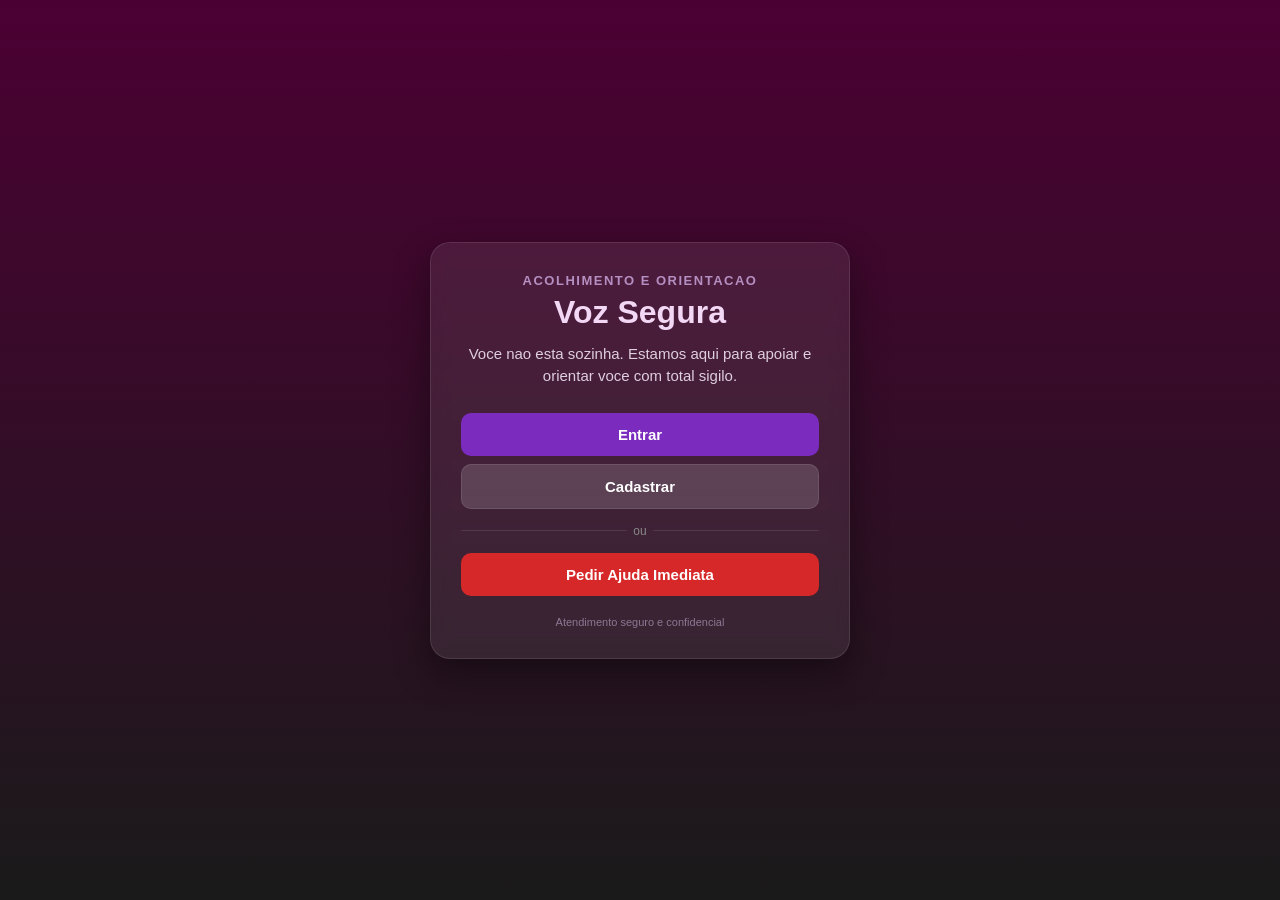
<file: EngenhariaDeSoftware/TrabalhoEngSoft/VozSegura/index.html>
<!DOCTYPE html>
<html lang="pt-br">
<head>
    <meta charset="UTF-8">
    <meta name="viewport" content="width=device-width, initial-scale=1.0">
    <title>Voz Segura</title>
    <link rel="stylesheet" href="style.css">
    <script src="https://browser.sentry-cdn.com/7.57.0/bundle.min.js" crossorigin="anonymous"></script>
</head>
<body>
    <div class="container">
        <div class="subtitulo">Acolhimento e Orientacao</div>
        <h1>Voz Segura</h1>
        <p>Voce nao esta sozinha. Estamos aqui para apoiar e orientar voce com total sigilo.</p>
        
        <button class="btn-principal" onclick="irParaLogin()">Entrar</button>
        <button class="btn-secundario" onclick="irParaCadastro()">Cadastrar</button>
        
        <div class="divisor">ou</div>
        
        <button class="btn-emergencia" onclick="irParaEmergencia()">Pedir Ajuda Imediata</button>
        
        <div class="footer">
            Atendimento seguro e confidencial
        </div>
    </div>
    
    <script src="script.js"></script>
</body>
</html>
</file>
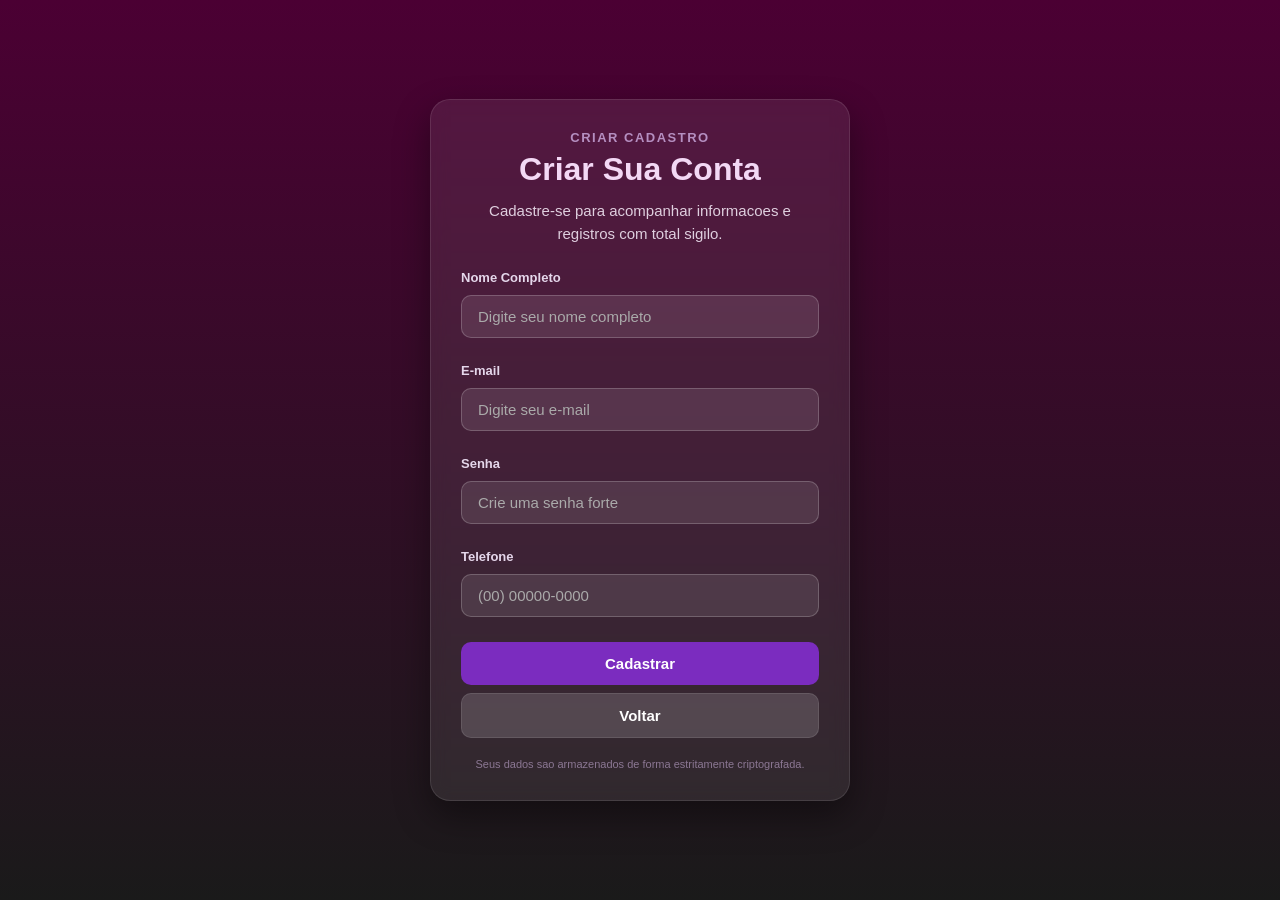
<file: EngenhariaDeSoftware/TrabalhoEngSoft/VozSegura/cadastro.html>
<!DOCTYPE html>
<html lang="pt-br">
<head>
    <meta charset="UTF-8">
    <meta name="viewport" content="width=device-width, initial-scale=1.0">
    <title>Cadastro - Voz Segura</title>
    <link rel="stylesheet" href="style.css">
    <script src="https://browser.sentry-cdn.com/7.57.0/bundle.min.js" crossorigin="anonymous"></script>
</head>
<body>
    <div class="container">
        <div class="subtitulo">Criar Cadastro</div>
        <h1>Criar Sua Conta</h1>
        <p>Cadastre-se para acompanhar informacoes e registros com total sigilo.</p>
        
        <div class="grupo-campo">
            <label for="nome">Nome Completo</label>
            <input type="text" id="nome" class="input" placeholder="Digite seu nome completo">
        </div>
        
        <div class="grupo-campo">
            <label for="email">E-mail</label>
            <input type="email" id="email" class="input" placeholder="Digite seu e-mail">
        </div>
        
        <div class="grupo-campo">
            <label for="senha">Senha</label>
            <input type="password" id="senha" class="input" placeholder="Crie uma senha forte">
        </div>
        
        <div class="grupo-campo">
            <label for="telefone">Telefone</label>
            <input type="tel" id="telefone" class="input" placeholder="(00) 00000-0000">
        </div>
        
        <button class="btn-principal" onclick="cadastrar()">Cadastrar</button>
        <button class="btn-secundario" onclick="voltar()">Voltar</button>
        
        <div class="footer">
            Seus dados sao armazenados de forma estritamente criptografada.
        </div>
    </div>
    
    <script src="script.js"></script>
</body>
</html>
</file>
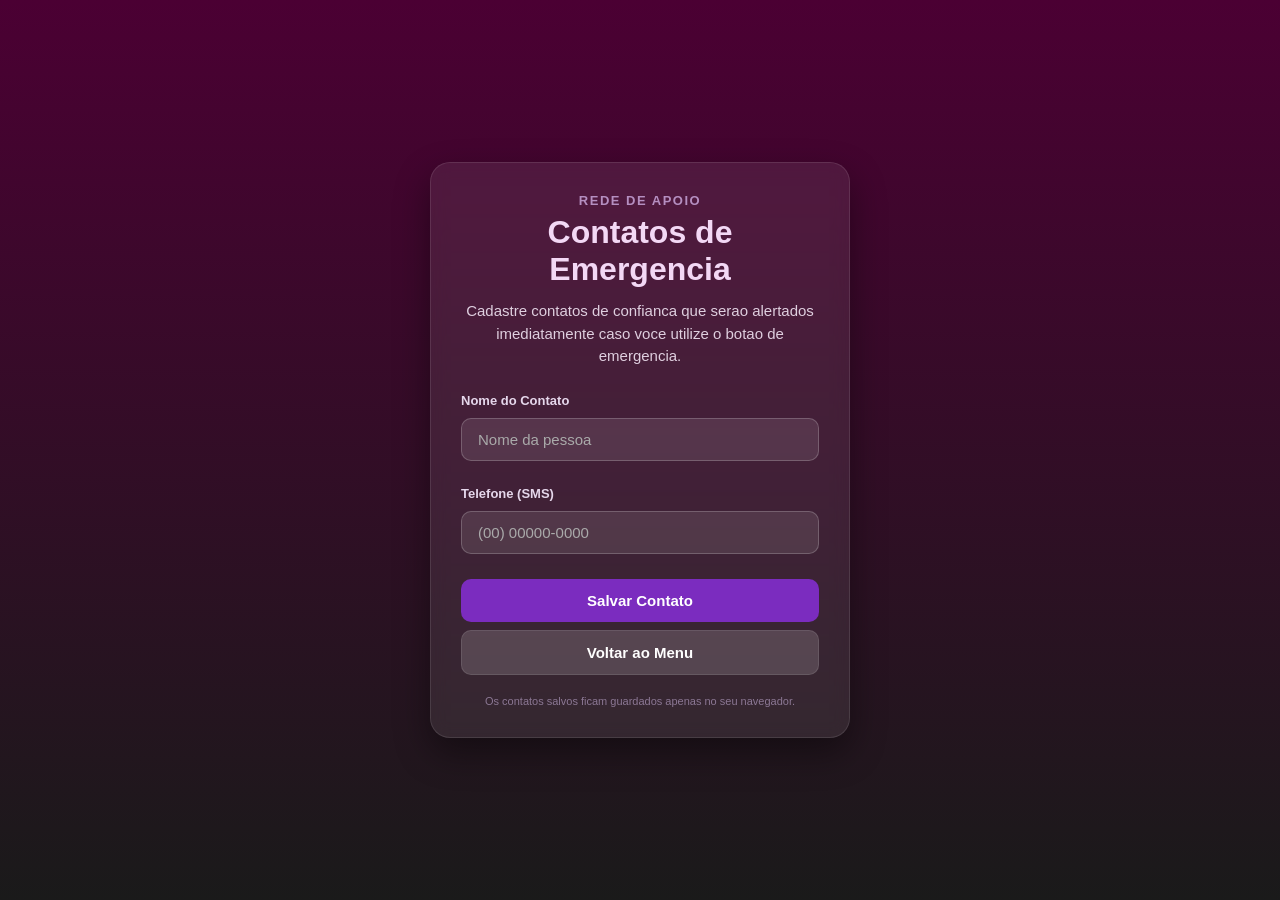
<file: EngenhariaDeSoftware/TrabalhoEngSoft/VozSegura/contato.html>
<!DOCTYPE html>
<html lang="pt-br">
<head>
    <meta charset="UTF-8">
    <meta name="viewport" content="width=device-width, initial-scale=1.0">
    <title>Contatos de Emergencia - Voz Segura</title>
    <link rel="stylesheet" href="style.css">
    <script src="https://browser.sentry-cdn.com/7.57.0/bundle.min.js" crossorigin="anonymous"></script>
</head>
<body>
    <div class="container">
        <div class="subtitulo">Rede de Apoio</div>
        <h1>Contatos de Emergencia</h1>
        <p>Cadastre contatos de confianca que serao alertados imediatamente caso voce utilize o botao de emergencia.</p>
        
        <div class="grupo-campo">
            <label for="nome-contato">Nome do Contato</label>
            <input type="text" id="nome-contato" class="input" placeholder="Nome da pessoa">
        </div>
        
        <div class="grupo-campo">
            <label for="tel-contato">Telefone (SMS)</label>
            <input type="tel" id="tel-contato" class="input" placeholder="(00) 00000-0000">
        </div>
        
        <button class="btn-principal" onclick="salvarContato()">Salvar Contato</button>
        <button class="btn-secundario" onclick="voltarPagina()">Voltar ao Menu</button>
        
        <div class="footer">
            Os contatos salvos ficam guardados apenas no seu navegador.
        </div>
    </div>
    
    <script src="script.js"></script>
</body>
</html>
</file>
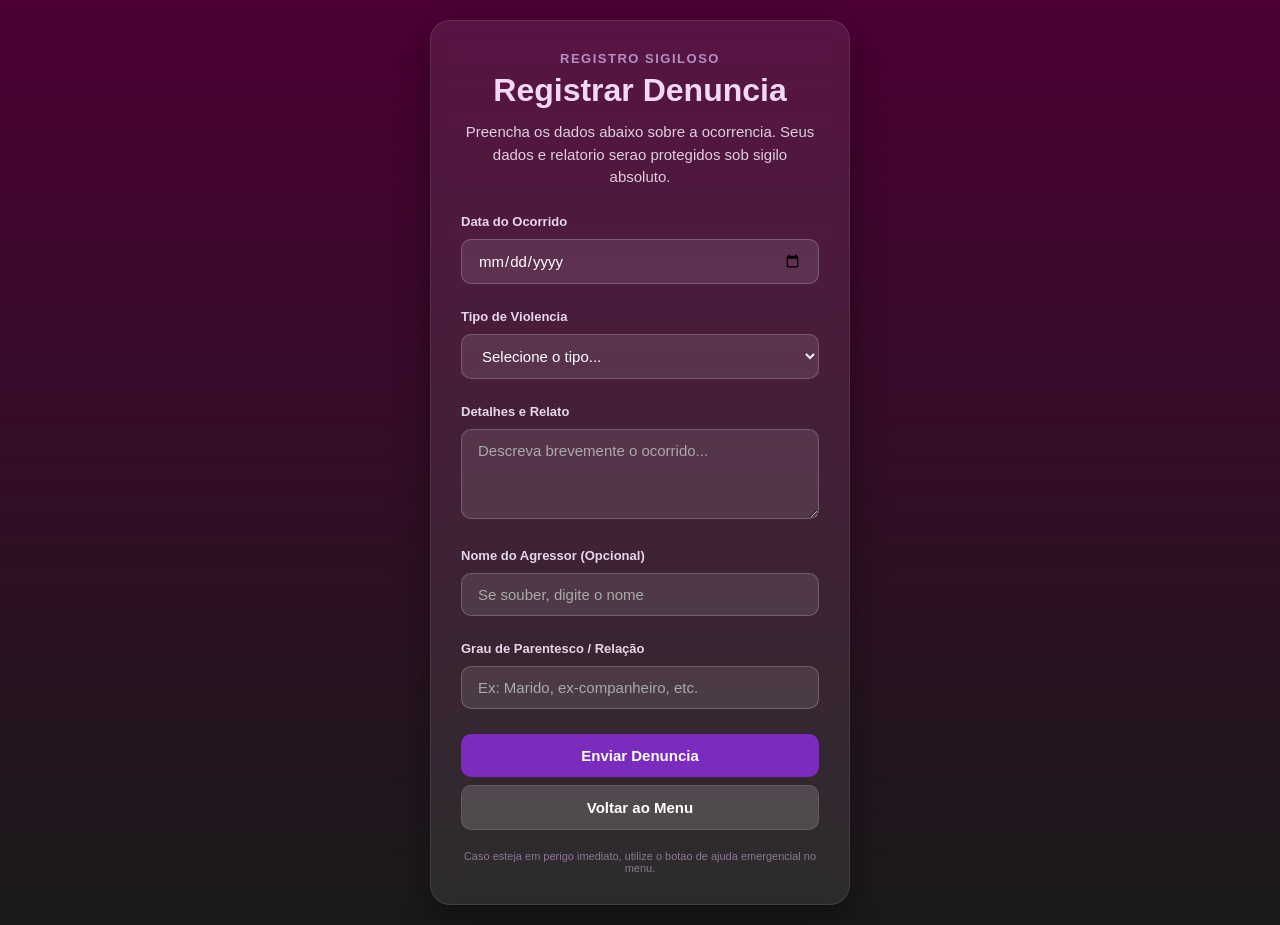
<file: EngenhariaDeSoftware/TrabalhoEngSoft/VozSegura/denuncia.html>
<!DOCTYPE html>
<html lang="pt-br">
<head>
    <meta charset="UTF-8">
    <meta name="viewport" content="width=device-width, initial-scale=1.0">
    <title>Registrar Denuncia - Voz Segura</title>
    <link rel="stylesheet" href="style.css">
    <script src="https://browser.sentry-cdn.com/7.57.0/bundle.min.js" crossorigin="anonymous"></script>
</head>
<body>
    <div class="container">
        <div class="subtitulo">Registro Sigiloso</div>
        <h1>Registrar Denuncia</h1>
        <p>Preencha os dados abaixo sobre a ocorrencia. Seus dados e relatorio serao protegidos sob sigilo absoluto.</p>
        
        <div class="grupo-campo">
            <label for="data-fato">Data do Ocorrido</label>
            <input type="date" id="data-fato" class="input">
        </div>
        
        <div class="grupo-campo">
            <label for="tipo-violencia">Tipo de Violencia</label>
            <select id="tipo-violencia" class="input">
                <option value="">Selecione o tipo...</option>
                <option value="Física">Violencia Fisica</option>
                <option value="Psicológica">Violencia Psicologica</option>
                <option value="Sexual">Violencia Sexual</option>
                <option value="Patrimonial">Violencia Patrimonial</option>
                <option value="Moral">Violencia Moral</option>
            </select>
        </div>
        
        <div class="grupo-campo">
            <label for="detalhes">Detalhes e Relato</label>
            <textarea id="detalhes" class="input" placeholder="Descreva brevemente o ocorrido..."></textarea>
        </div>
        
        <div class="grupo-campo">
            <label for="agressor">Nome do Agressor (Opcional)</label>
            <input type="text" id="agressor" class="input" placeholder="Se souber, digite o nome">
        </div>
        
        <div class="grupo-campo">
            <label for="parentesco">Grau de Parentesco / Relação</label>
            <input type="text" id="parentesco" class="input" placeholder="Ex: Marido, ex-companheiro, etc.">
        </div>
        
        <button class="btn-principal" onclick="enviarDenuncia()">Enviar Denuncia</button>
        <button class="btn-secundario" onclick="voltarPagina()">Voltar ao Menu</button>
        
        <div class="footer">
            Caso esteja em perigo imediato, utilize o botao de ajuda emergencial no menu.
        </div>
    </div>
    
    <script src="script.js"></script>
</body>
</html>
</file>
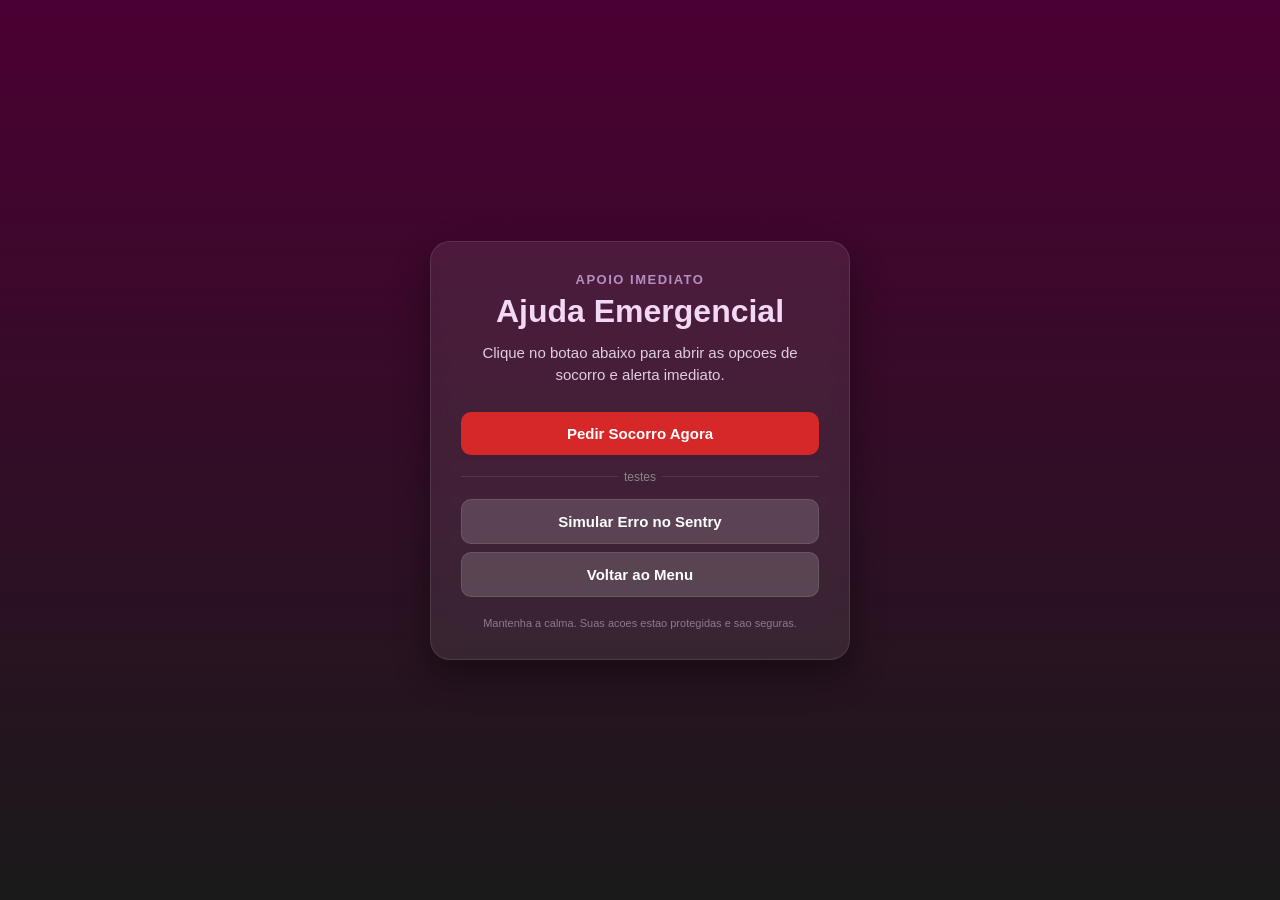
<file: EngenhariaDeSoftware/TrabalhoEngSoft/VozSegura/emergencia.html>
<!DOCTYPE html>
<html lang="pt-br">
<head>
    <meta charset="UTF-8">
    <meta name="viewport" content="width=device-width, initial-scale=1.0">
    <title>Ajuda Emergencial - Voz Segura</title>
    <link rel="stylesheet" href="style.css">
    <script src="https://browser.sentry-cdn.com/7.57.0/bundle.min.js" crossorigin="anonymous"></script>
</head>
<body>
    <div class="container">
        <div class="subtitulo">Apoio Imediato</div>
        <h1>Ajuda Emergencial</h1>
        <p>Clique no botao abaixo para abrir as opcoes de socorro e alerta imediato.</p>
        
        <button class="btn-emergencia" onclick="mostrarOpcoes()">Pedir Socorro Agora</button>
        
        <div id="opcoes" style="display: none; margin-top: 20px;">
            <div class="bloco-conteudo">
                <h3>Acionar Servicos Publicos</h3>
                <p>Ligacao direta para a Policia Militar.</p>
                <button class="btn-principal" onclick="ajudaPolicia()">Ligar para a Policia Militar (190)</button>
            </div>
            
            <div class="bloco-conteudo">
                <h3>Alerta Silencioso</h3>
                <p>Envia mensagens de socorro para seus contatos cadastrados.</p>
                <button class="btn-secundario" onclick="ajudaContatos()">Alertar Contatos Cadastrados</button>
            </div>
        </div>
        
        <div class="divisor">testes</div>
        
        <button class="btn-secundario" onclick="gerarErro()">Simular Erro no Sentry</button>
        <button class="btn-secundario" onclick="voltarPagina()">Voltar ao Menu</button>
        
        <div class="footer">
            Mantenha a calma. Suas acoes estao protegidas e sao seguras.
        </div>
    </div>
    
    <script src="script.js"></script>
</body>
</html>
</file>
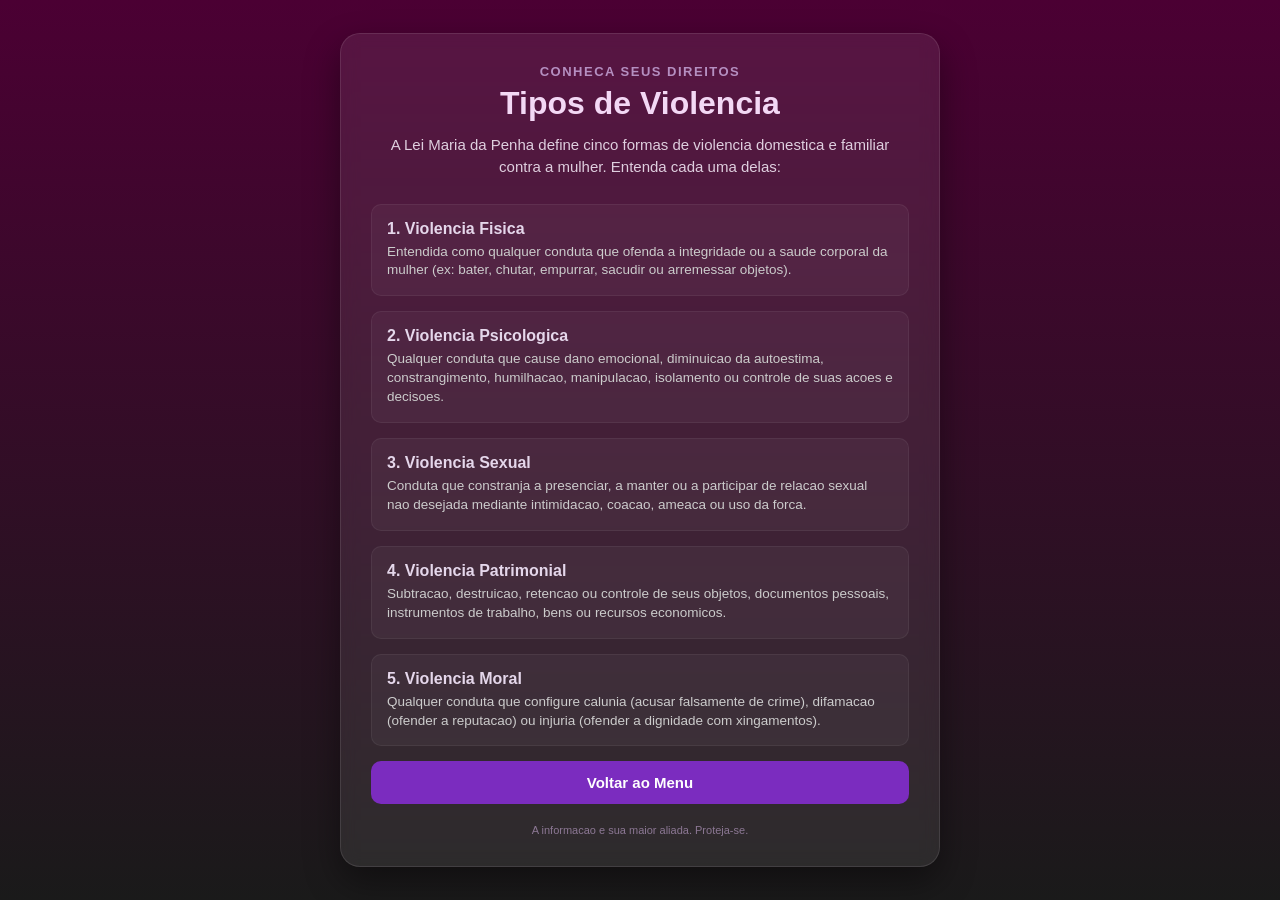
<file: EngenhariaDeSoftware/TrabalhoEngSoft/VozSegura/info.html>
<!DOCTYPE html>
<html lang="pt-br">
<head>
    <meta charset="UTF-8">
    <meta name="viewport" content="width=device-width, initial-scale=1.0">
    <title>Informativo - Voz Segura</title>
    <link rel="stylesheet" href="style.css">
    <script src="https://browser.sentry-cdn.com/7.57.0/bundle.min.js" crossorigin="anonymous"></script>
</head>
<body>
    <div class="container container-largo">
        <div class="subtitulo">Conheca Seus Direitos</div>
        <h1>Tipos de Violencia</h1>
        <p>A Lei Maria da Penha define cinco formas de violencia domestica e familiar contra a mulher. Entenda cada uma delas:</p>
        
        <div class="bloco-conteudo">
            <h3>1. Violencia Fisica</h3>
            <p>Entendida como qualquer conduta que ofenda a integridade ou a saude corporal da mulher (ex: bater, chutar, empurrar, sacudir ou arremessar objetos).</p>
        </div>
        
        <div class="bloco-conteudo">
            <h3>2. Violencia Psicologica</h3>
            <p>Qualquer conduta que cause dano emocional, diminuicao da autoestima, constrangimento, humilhacao, manipulacao, isolamento ou controle de suas acoes e decisoes.</p>
        </div>
        
        <div class="bloco-conteudo">
            <h3>3. Violencia Sexual</h3>
            <p>Conduta que constranja a presenciar, a manter ou a participar de relacao sexual nao desejada mediante intimidacao, coacao, ameaca ou uso da forca.</p>
        </div>
        
        <div class="bloco-conteudo">
            <h3>4. Violencia Patrimonial</h3>
            <p>Subtracao, destruicao, retencao ou controle de seus objetos, documentos pessoais, instrumentos de trabalho, bens ou recursos economicos.</p>
        </div>
        
        <div class="bloco-conteudo">
            <h3>5. Violencia Moral</h3>
            <p>Qualquer conduta que configure calunia (acusar falsamente de crime), difamacao (ofender a reputacao) ou injuria (ofender a dignidade com xingamentos).</p>
        </div>
        
        <button class="btn-principal" onclick="voltarPagina()">Voltar ao Menu</button>
        
        <div class="footer">
            A informacao e sua maior aliada. Proteja-se.
        </div>
    </div>
    
    <script src="script.js"></script>
</body>
</html>
</file>
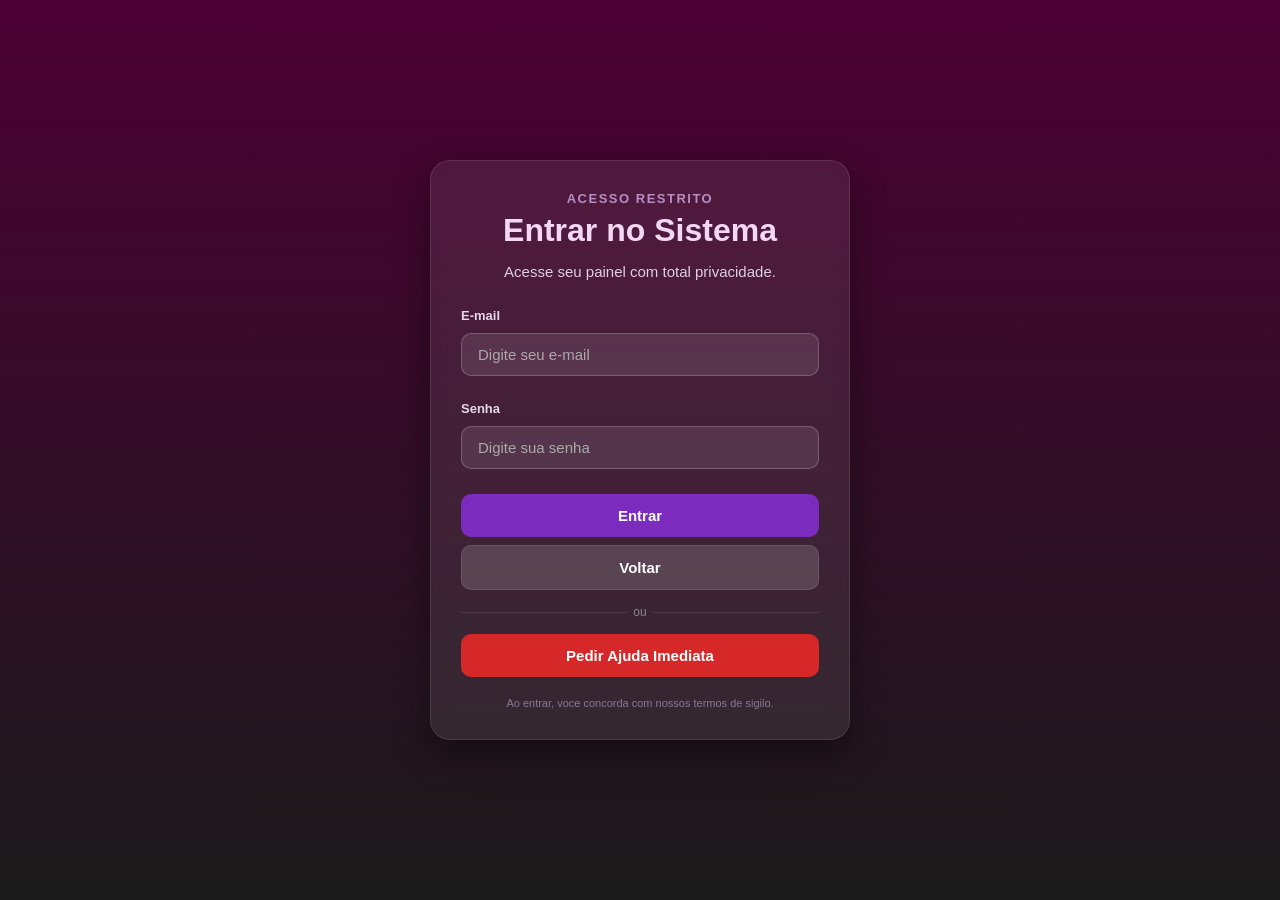
<file: EngenhariaDeSoftware/TrabalhoEngSoft/VozSegura/login.html>
<!DOCTYPE html>
<html lang="pt-br">
<head>
    <meta charset="UTF-8">
    <meta name="viewport" content="width=device-width, initial-scale=1.0">
    <title>Login - Voz Segura</title>
    <link rel="stylesheet" href="style.css">
    <script src="https://browser.sentry-cdn.com/7.57.0/bundle.min.js" crossorigin="anonymous"></script>
</head>
<body>
    <div class="container">
        <div class="subtitulo">Acesso Restrito</div>
        <h1>Entrar no Sistema</h1>
        <p>Acesse seu painel com total privacidade.</p>
        
        <div class="grupo-campo">
            <label for="email">E-mail</label>
            <input type="email" id="email" class="input" placeholder="Digite seu e-mail">
        </div>
        
        <div class="grupo-campo">
            <label for="senha">Senha</label>
            <input type="password" id="senha" class="input" placeholder="Digite sua senha">
        </div>
        
        <button class="btn-principal" onclick="entrarSistema()">Entrar</button>
        <button class="btn-secundario" onclick="voltar()">Voltar</button>
        
        <div class="divisor">ou</div>
        
        <button class="btn-emergencia" onclick="irParaEmergencia()">Pedir Ajuda Imediata</button>
        
        <div class="footer">
            Ao entrar, voce concorda com nossos termos de sigilo.
        </div>
    </div>
    
    <script src="script.js"></script>
</body>
</html>
</file>
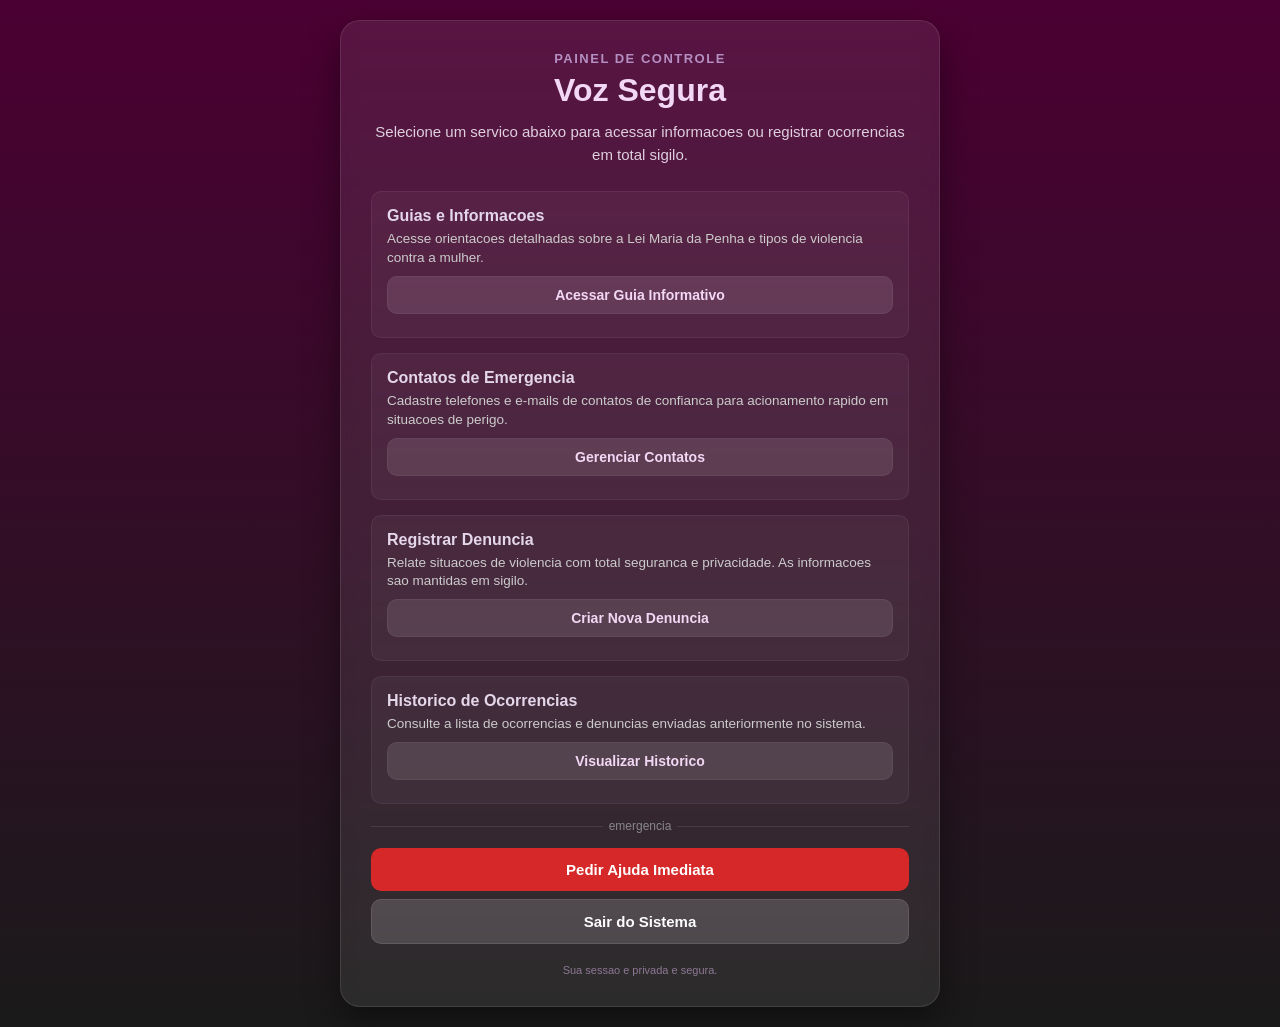
<file: EngenhariaDeSoftware/TrabalhoEngSoft/VozSegura/menu.html>
<!DOCTYPE html>
<html lang="pt-br">
<head>
    <meta charset="UTF-8">
    <meta name="viewport" content="width=device-width, initial-scale=1.0">
    <title>Painel Principal - Voz Segura</title>
    <link rel="stylesheet" href="style.css">
    <script src="https://browser.sentry-cdn.com/7.57.0/bundle.min.js" crossorigin="anonymous"></script>
</head>
<body>
    <div class="container container-largo">
        <div class="subtitulo">Painel de Controle</div>
        <h1>Voz Segura</h1>
        <p>Selecione um servico abaixo para acessar informacoes ou registrar ocorrencias em total sigilo.</p>
        
        <div class="bloco-conteudo">
            <h3>Guias e Informacoes</h3>
            <p>Acesse orientacoes detalhadas sobre a Lei Maria da Penha e tipos de violencia contra a mulher.</p>
            <button class="btn-card" onclick="irParaInfo()">Acessar Guia Informativo</button>
        </div>
        
        <div class="bloco-conteudo">
            <h3>Contatos de Emergencia</h3>
            <p>Cadastre telefones e e-mails de contatos de confianca para acionamento rapido em situacoes de perigo.</p>
            <button class="btn-card" onclick="irParaContato()">Gerenciar Contatos</button>
        </div>
        
        <div class="bloco-conteudo">
            <h3>Registrar Denuncia</h3>
            <p>Relate situacoes de violencia com total seguranca e privacidade. As informacoes sao mantidas em sigilo.</p>
            <button class="btn-card" onclick="irParaDenuncia()">Criar Nova Denuncia</button>
        </div>
        
        <div class="bloco-conteudo">
            <h3>Historico de Ocorrencias</h3>
            <p>Consulte a lista de ocorrencias e denuncias enviadas anteriormente no sistema.</p>
            <button class="btn-card" onclick="irParaRelatorio()">Visualizar Historico</button>
        </div>
        
        <div class="divisor">emergencia</div>
        
        <button class="btn-emergencia" onclick="irParaEmergencia()">Pedir Ajuda Imediata</button>
        
        <button class="btn-secundario" onclick="sair()">Sair do Sistema</button>
        
        <div class="footer">
            Sua sessao e privada e segura.
        </div>
    </div>
    
    <script src="script.js"></script>
</body>
</html>
</file>
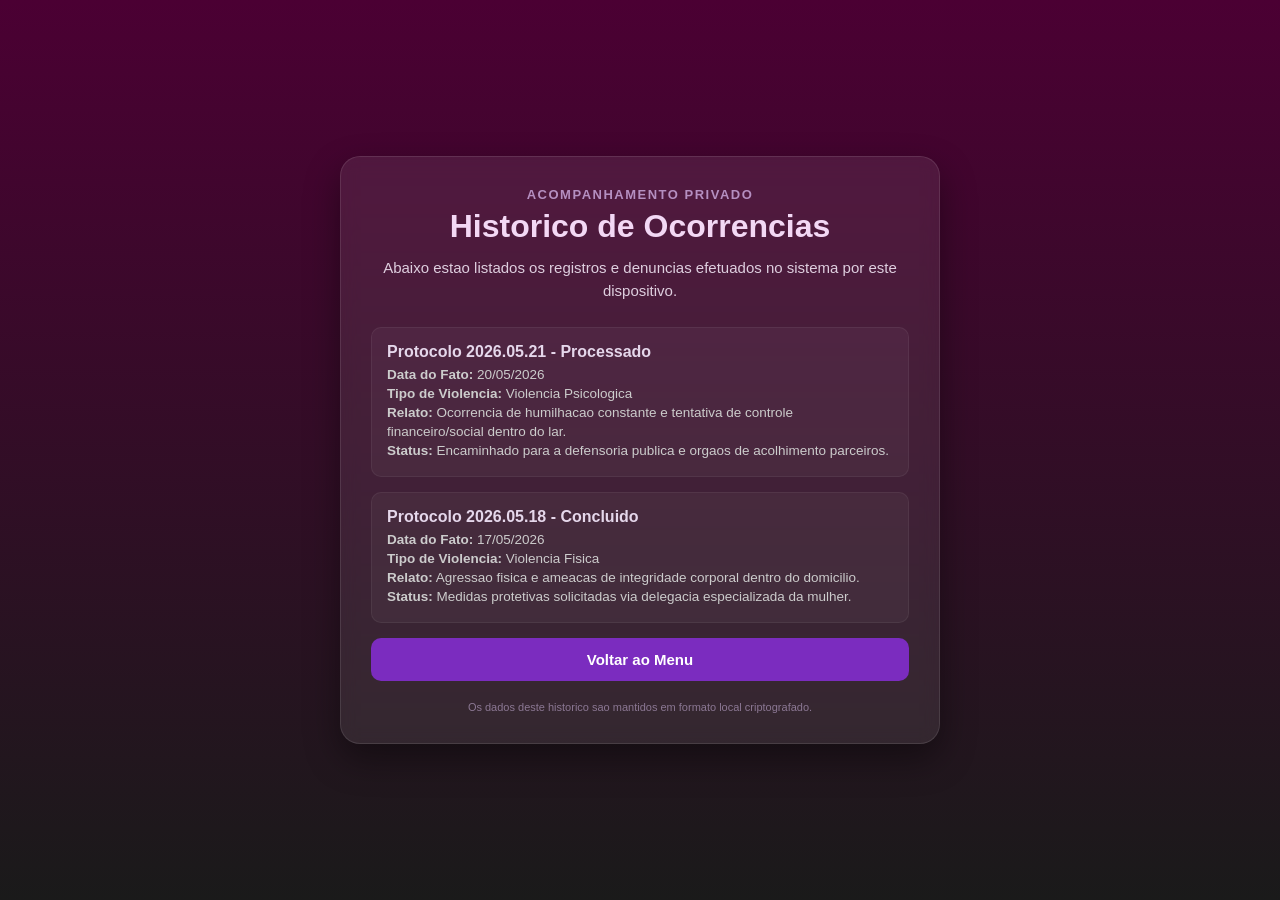
<file: EngenhariaDeSoftware/TrabalhoEngSoft/VozSegura/relatorio.html>
<!DOCTYPE html>
<html lang="pt-br">
<head>
    <meta charset="UTF-8">
    <meta name="viewport" content="width=device-width, initial-scale=1.0">
    <title>Historico de Registros - Voz Segura</title>
    <link rel="stylesheet" href="style.css">
    <script src="https://browser.sentry-cdn.com/7.57.0/bundle.min.js" crossorigin="anonymous"></script>
</head>
<body>
    <div class="container container-largo">
        <div class="subtitulo">Acompanhamento Privado</div>
        <h1>Historico de Ocorrencias</h1>
        <p>Abaixo estao listados os registros e denuncias efetuados no sistema por este dispositivo.</p>
        
        <div class="bloco-conteudo">
            <h3>Protocolo 2026.05.21 - Processado</h3>
            <p><strong>Data do Fato:</strong> 20/05/2026<br>
            <strong>Tipo de Violencia:</strong> Violencia Psicologica<br>
            <strong>Relato:</strong> Ocorrencia de humilhacao constante e tentativa de controle financeiro/social dentro do lar.<br>
            <strong>Status:</strong> Encaminhado para a defensoria publica e orgaos de acolhimento parceiros.</p>
        </div>
        
        <div class="bloco-conteudo">
            <h3>Protocolo 2026.05.18 - Concluido</h3>
            <p><strong>Data do Fato:</strong> 17/05/2026<br>
            <strong>Tipo de Violencia:</strong> Violencia Fisica<br>
            <strong>Relato:</strong> Agressao fisica e ameacas de integridade corporal dentro do domicilio.<br>
            <strong>Status:</strong> Medidas protetivas solicitadas via delegacia especializada da mulher.</p>
        </div>
        
        <button class="btn-principal" onclick="voltarPagina()">Voltar ao Menu</button>
        
        <div class="footer">
            Os dados deste historico sao mantidos em formato local criptografado.
        </div>
    </div>
    
    <script src="script.js"></script>
</body>
</html>
</file>
<file: EngenhariaDeSoftware/TrabalhoEngSoft/VozSegura/style.css>
/* ============================================
   VOZ SEGURA — Estilos Globais
   ============================================ */

* {
    margin: 0;
    padding: 0;
    box-sizing: border-box;
    font-family: Arial, sans-serif;
}

body {
    background: linear-gradient(to bottom, #4b0033, #1a1a1a);
    color: white;
    min-height: 100vh;
    display: flex;
    justify-content: center;
    align-items: center;
    padding: 20px;
    margin: 0;
}

.container {
    background-color: rgba(255, 255, 255, 0.08);
    backdrop-filter: blur(8px);
    -webkit-backdrop-filter: blur(8px);
    border: 1px solid rgba(255, 255, 255, 0.1);
    padding: 30px;
    border-radius: 20px;
    box-shadow: 0 15px 35px rgba(0, 0, 0, 0.4);
    width: 100%;
    max-width: 420px;
    text-align: center;
    transition: transform 0.3s ease, box-shadow 0.3s ease;
}

.container:hover {
    transform: translateY(-2px);
    box-shadow: 0 20px 45px rgba(0, 0, 0, 0.5);
}

.container-largo {
    max-width: 600px;
}

h1, h2 {
    color: #f3d8f5;
    margin-bottom: 12px;
    font-weight: 700;
}

h1 {
    font-size: 32px;
}

h2 {
    font-size: 24px;
    margin-top: 10px;
}

p {
    color: #dfcfdf;
    margin-bottom: 25px;
    font-size: 15px;
    line-height: 1.5;
}

.subtitulo {
    color: #b58fc1;
    font-size: 13px;
    text-transform: uppercase;
    letter-spacing: 1.5px;
    margin-bottom: 6px;
    font-weight: bold;
}

/* ---------- Formulários ---------- */
.grupo-campo {
    text-align: left;
    margin-bottom: 15px;
}

label {
    display: block;
    color: #e5d7eb;
    font-size: 13px;
    margin-bottom: 6px;
    font-weight: 600;
}

.input {
    width: 100%;
    padding: 12px 16px;
    margin: 4px 0 10px 0;
    border-radius: 10px;
    border: 1px solid rgba(255, 255, 255, 0.2);
    background-color: rgba(255, 255, 255, 0.1);
    color: white;
    font-size: 15px;
    outline: none;
    transition: background-color 0.2s, border-color 0.2s;
}

.input:focus {
    background-color: rgba(255, 255, 255, 0.15);
    border-color: #b58fc1;
}

.input::placeholder {
    color: #aaa;
}

select.input option {
    background-color: #2b1241;
    color: white;
}

textarea.input {
    min-height: 90px;
    resize: vertical;
}

/* ---------- Botões ---------- */
button, .btn {
    width: 100%;
    padding: 13px;
    margin: 8px 0;
    border: none;
    border-radius: 10px;
    font-size: 15px;
    font-weight: bold;
    cursor: pointer;
    transition: background-color 0.2s, opacity 0.2s, transform 0.1s;
    outline: none;
    display: block;
    text-align: center;
    text-decoration: none;
}

button:active, .btn:active {
    transform: scale(0.98);
}

.btn-principal {
    background-color: #7b2cbf;
    color: white;
}

.btn-principal:hover {
    background-color: #9d4edd;
}

.btn-secundario {
    background-color: rgba(255, 255, 255, 0.15);
    color: white;
    border: 1px solid rgba(255, 255, 255, 0.1);
}

.btn-secundario:hover {
    background-color: rgba(255, 255, 255, 0.25);
}

.btn-emergencia {
    background-color: #d62828;
    color: white;
}

.btn-emergencia:hover {
    background-color: #e63946;
}

.btn-card {
    background-color: rgba(255, 255, 255, 0.1);
    color: #f3d8f5;
    border: 1px solid rgba(255, 255, 255, 0.05);
    padding: 10px;
    font-size: 14px;
}

.btn-card:hover {
    background-color: rgba(255, 255, 255, 0.2);
}

/* ---------- Seções e Histórico ---------- */
.bloco-conteudo {
    text-align: left;
    background-color: rgba(255, 255, 255, 0.04);
    border: 1px solid rgba(255, 255, 255, 0.06);
    border-radius: 10px;
    padding: 15px;
    margin-bottom: 15px;
}

.bloco-conteudo h3 {
    color: #e5d7eb;
    font-size: 16px;
    margin-bottom: 5px;
}

.bloco-conteudo p {
    color: #ccc;
    font-size: 13.5px;
    margin-bottom: 0;
    line-height: 1.4;
}

/* ---------- Toast Notification ---------- */
.toast {
    position: fixed;
    bottom: 20px;
    left: 50%;
    transform: translate(-50%, 50px);
    background-color: #333;
    color: white;
    padding: 12px 24px;
    border-radius: 8px;
    font-size: 14px;
    font-weight: 600;
    box-shadow: 0 5px 15px rgba(0, 0, 0, 0.3);
    opacity: 0;
    transition: transform 0.3s cubic-bezier(0.175, 0.885, 0.32, 1.275), opacity 0.3s ease;
    z-index: 10000;
    pointer-events: none;
    text-align: center;
    width: auto;
    max-width: 90%;
}

.toast.visivel {
    transform: translate(-50%, 0);
    opacity: 1;
}

.toast-sucesso {
    background-color: #2e7d32;
    border-left: 5px solid #4caf50;
}

.toast-erro {
    background-color: #c62828;
    border-left: 5px solid #ef5350;
}

/* ---------- Outros ---------- */
.divisor {
    margin: 15px 0;
    display: flex;
    align-items: center;
    text-align: center;
    color: #888;
    font-size: 12px;
}

.divisor::before, .divisor::after {
    content: '';
    flex: 1;
    border-bottom: 1px solid rgba(255, 255, 255, 0.1);
}

.divisor:not(:empty)::before {
    margin-right: .5em;
}

.divisor:not(:empty)::after {
    margin-left: .5em;
}

.footer {
    margin-top: 20px;
    font-size: 11px;
    color: #8c7894;
}
</file>
